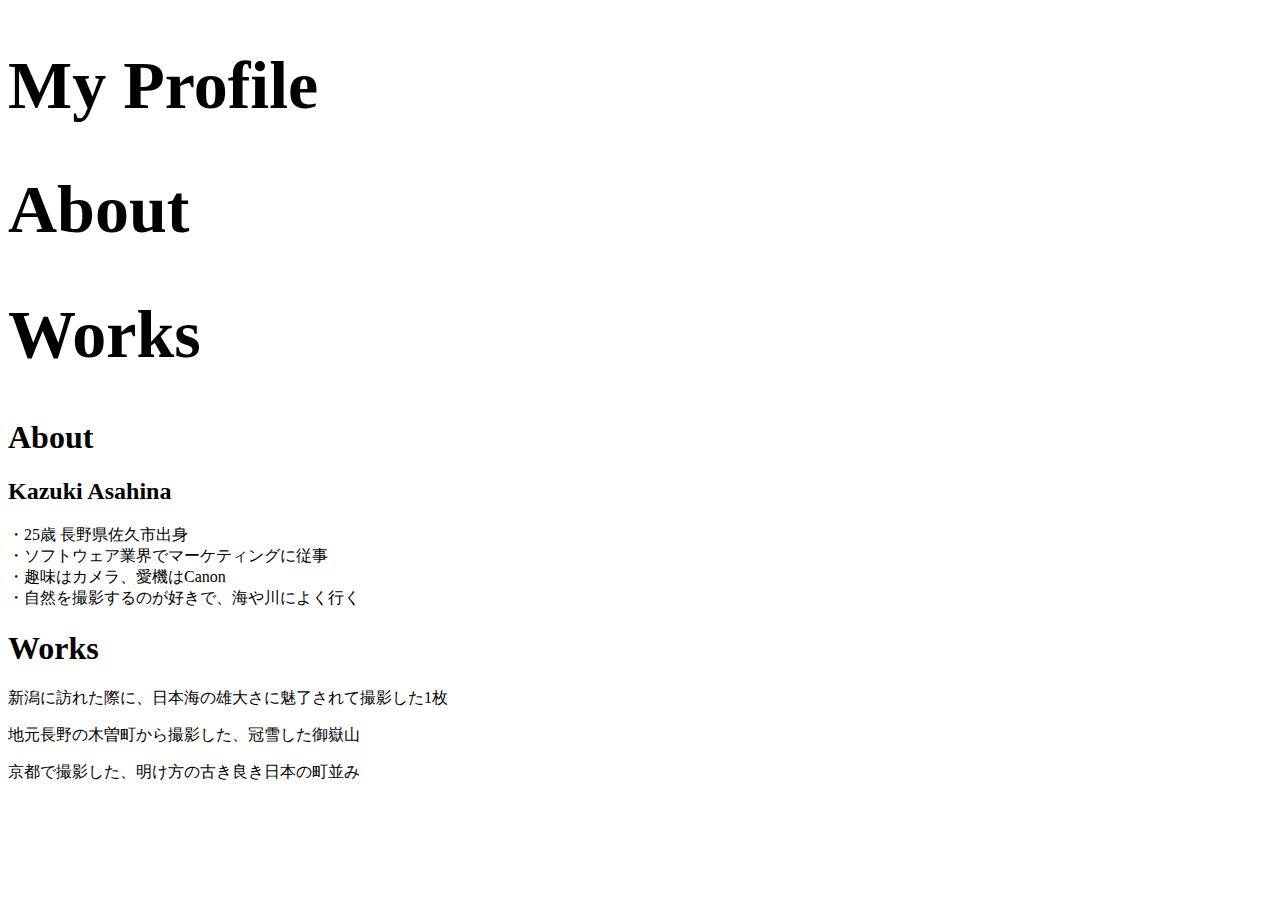
<file: index.html>
<!DOCTYPE html>
<html>
  <head>
  <title>MyProfile</title>
  <meta charset="utf-8">
  <meta name="viewport" content="width=device-width, initial-scale=1.0">
  <link rel="stylesheet" href="style.css">
  <link rel="preconnect" href="https://fonts.googleapis.com">
<link rel="preconnect" href="https://fonts.gstatic.com" crossorigin>
<link href="https://fonts.googleapis.com/css2?family=Noto+Sans+JP&display=swap" rel="stylesheet">
  </head>

  <body>
    <header>
        <h1>My Profile</h1>
        <nav>
          <h1>About</h1>
          <h1>Works</h1>
        </nav>
    </header>

    <article>

      <div>
        <!-- メイン画像 -->
      </div>

      <section>
        <h1>About</h1>
        <div class="about-start">
        <!-- プロフィール画像 -->
        </div>

        <div class="about-end">
          <h2>Kazuki Asahina</h2>
          <!-- Pはリスト化 -->
          <p>・25歳 長野県佐久市出身<br>
            ・ソフトウェア業界でマーケティングに従事<br>
            ・趣味はカメラ、愛機はCanon<br>
            ・自然を撮影するのが好きで、海や川によく行く
          </p>
        </div>
      </section>

      <section>
        <h1>Works</h1>
        <div>
          <!-- works1.png -->
          <p>新潟に訪れた際に、日本海の雄大さに魅了されて撮影した1枚
          </p>
        </div>
        <div>
          <!-- works2.png -->
          <p>地元長野の木曽町から撮影した、冠雪した御嶽山
          </p>
        </div>
        <div>
          <!-- works3.png -->
          <p>京都で撮影した、明け方の古き良き日本の町並み
          </p>
        </div>
      </section>

      <footer></footer>

    
    </article>
  </body>
</html>
</file>
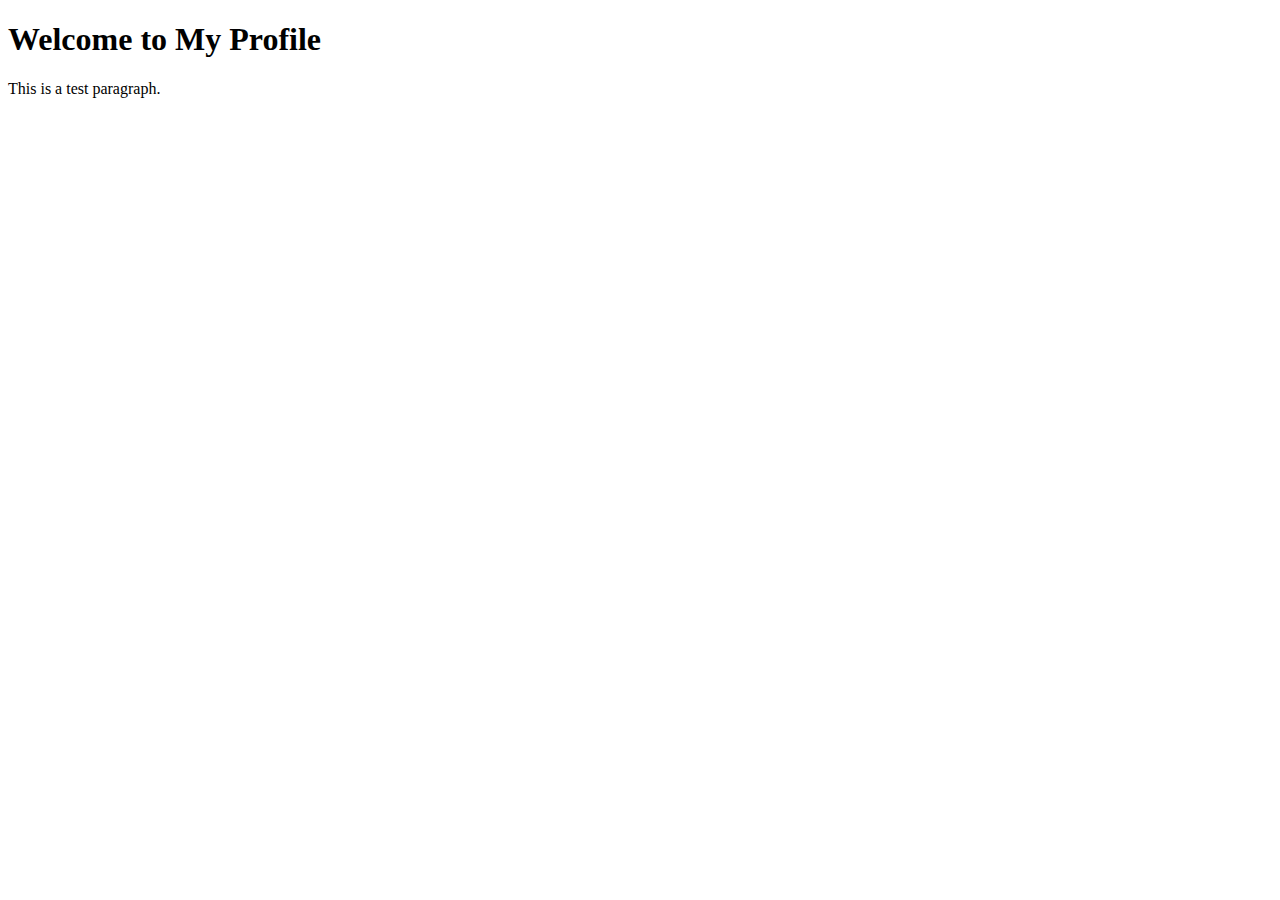
<file: index2.html>
<!DOCTYPE html>
<html>
<head>
    <title>MyProfile</title>
    <meta charset="utf-8">
    <meta name="viewport" content="width=device-width, initial-scale=1.0">
    <link rel="stylesheet" href="style.css">
    <link rel="preconnect" href="https://fonts.googleapis.com">
    <link rel="preconnect" href="https://fonts.gstatic.com" crossorigin>
    <link href="https://fonts.googleapis.com/css2?family=Noto+Sans+JP&display=swap" rel="stylesheet">
</head>
<body>
    <h1>Welcome to My Profile</h1>
    <p>This is a test paragraph.</p>
</body>
</html>
</file>
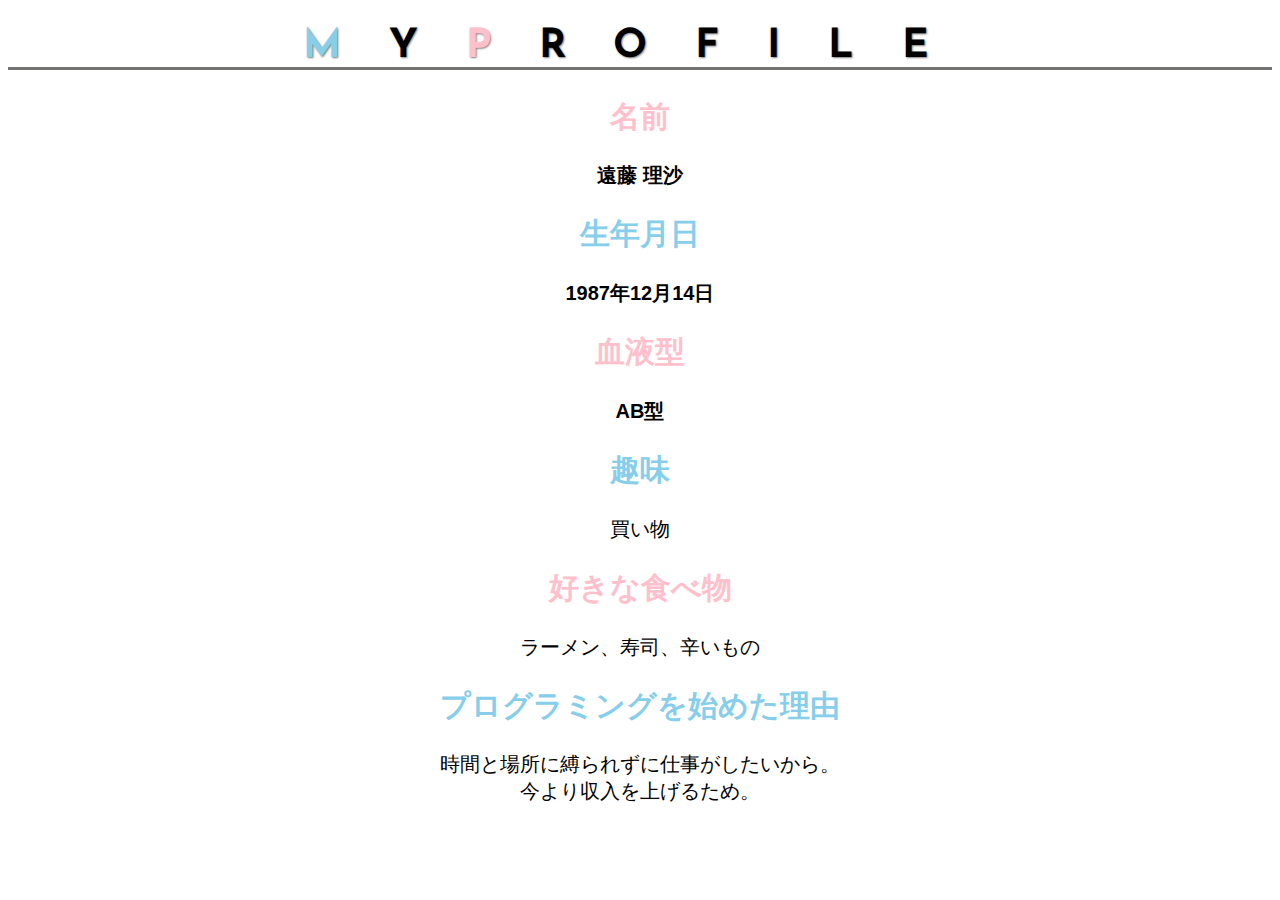
<file: kadai_014/kadai_014.html>
<!DOCTYPE html>
<html>
  <head>
    <title>14章課題</title>
    <meta name="description" content="このページは14章の課題です。">
    <meta charset="utf-8">
    <link rel="stylesheet" href="style.css">
    <link rel="preconnect" href="https://fonts.googleapis.com">
<link rel="preconnect" href="https://fonts.gstatic.com" crossorigin>
<link href="https://fonts.googleapis.com/css2?family=Josefin+Sans:ital,wght@0,100..700;1,100..700&display=swap" rel="stylesheet">
  </head>

  <body class="decoration">
    <h1 class="google-fonts">
      <span class="text-skyblue">M</span>Y<span class="text-pink">P</span>ROFILE</h1>

  <div id="basic">
    <h2 class="text-pink">名前</h2>
    <p class="child1">遠藤 理沙</p>
    <div class="child1">
    <h2 class="text-skyblue">生年月日</h2>
    <p>1987年12月14日</p>
    <h2 class="text-pink">血液型</h2>
    <p>AB型</p>
    </div>
  </div>

    <h2 class="text-skyblue">趣味</h2>
    <p>買い物</p>
    <h2 class="text-pink">好きな食べ物</h2>
    <p>ラーメン、寿司、辛いもの</p>
    <h2 class="text-skyblue">プログラミングを始めた理由</h2>
    <p>時間と場所に縛られずに仕事がしたいから。<br>今より収入を上げるため。</p>

  </body>
</html>
</file>
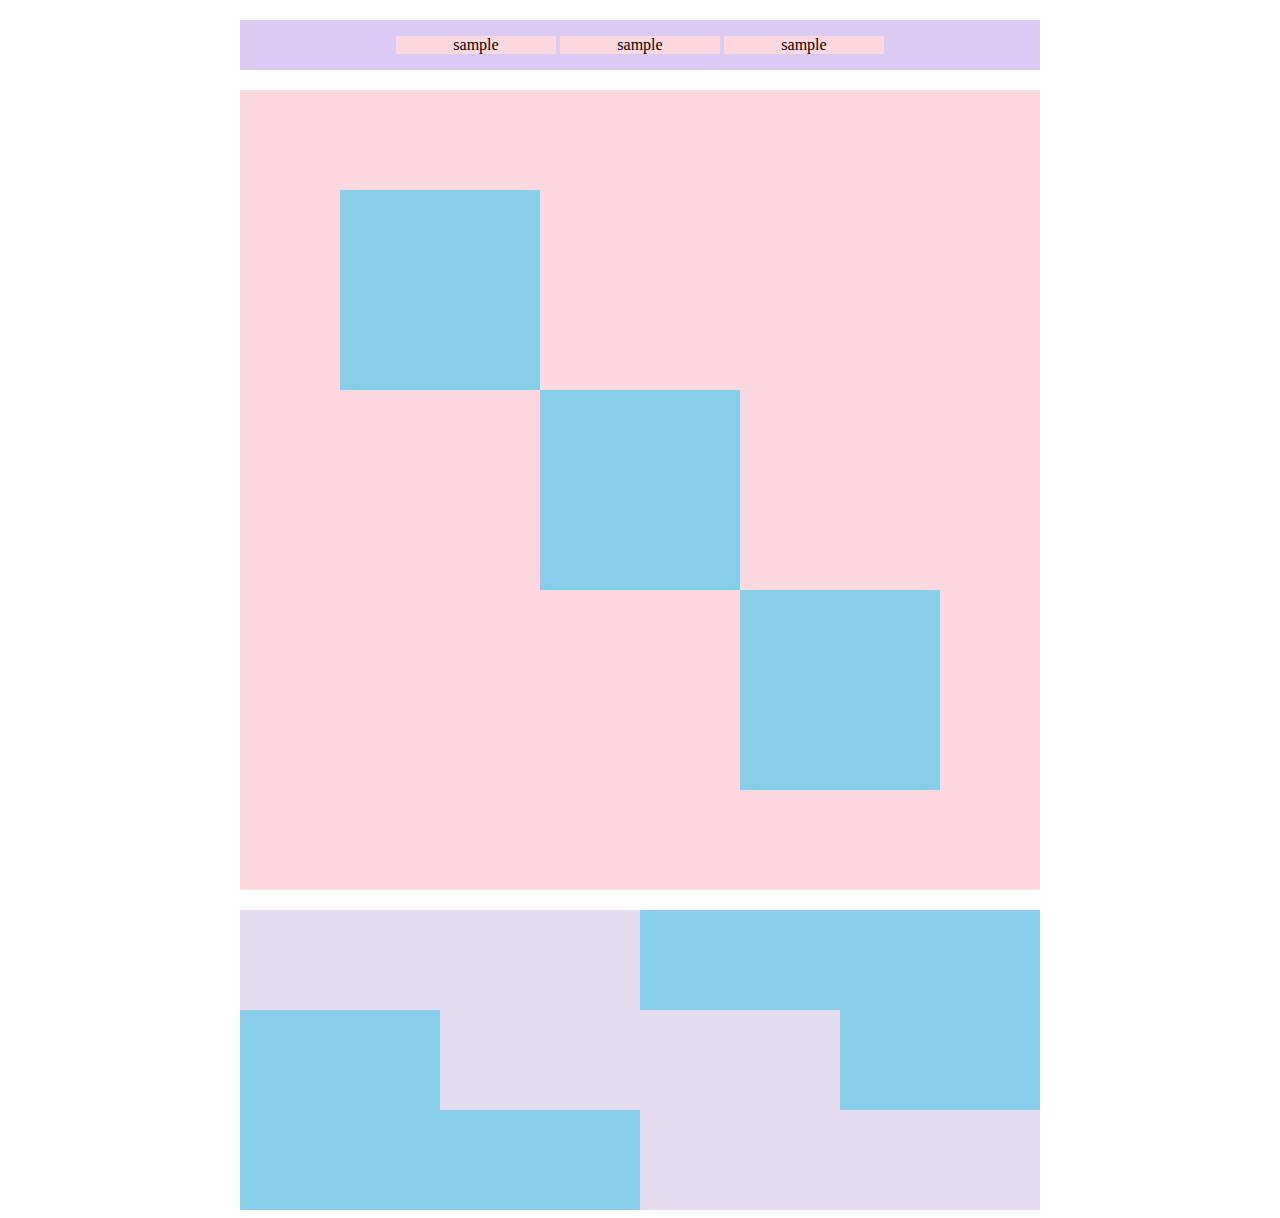
<file: kadai_018/kadai_018.html>
<!DOCTYPE html>
<html>
  <head>
    <title>18章課題</title>
    <meta name="description" content="このページは18章の課題です。">
    <meta charset="utf-8">
    <link rel="stylesheet" href="style.css">
  </head>
  <body>
    <div id="top">
      <p class="top-child">sample</p>
      <p class="top-child">sample</p>
      <p class="top-child">sample</p>
    </div>

    <div id="middle">
      <div id="middle-child01"></div>
      <div id="middle-child02"></div>
      <div id="middle-child03"></div>
    </div>

    <div id="bottom">
      <div id="bottom-child01"></div>
      <div id="bottom-child02"></div>
      <div id="bottom-child03"></div>
    </div>
  </body>
</html>
</file>
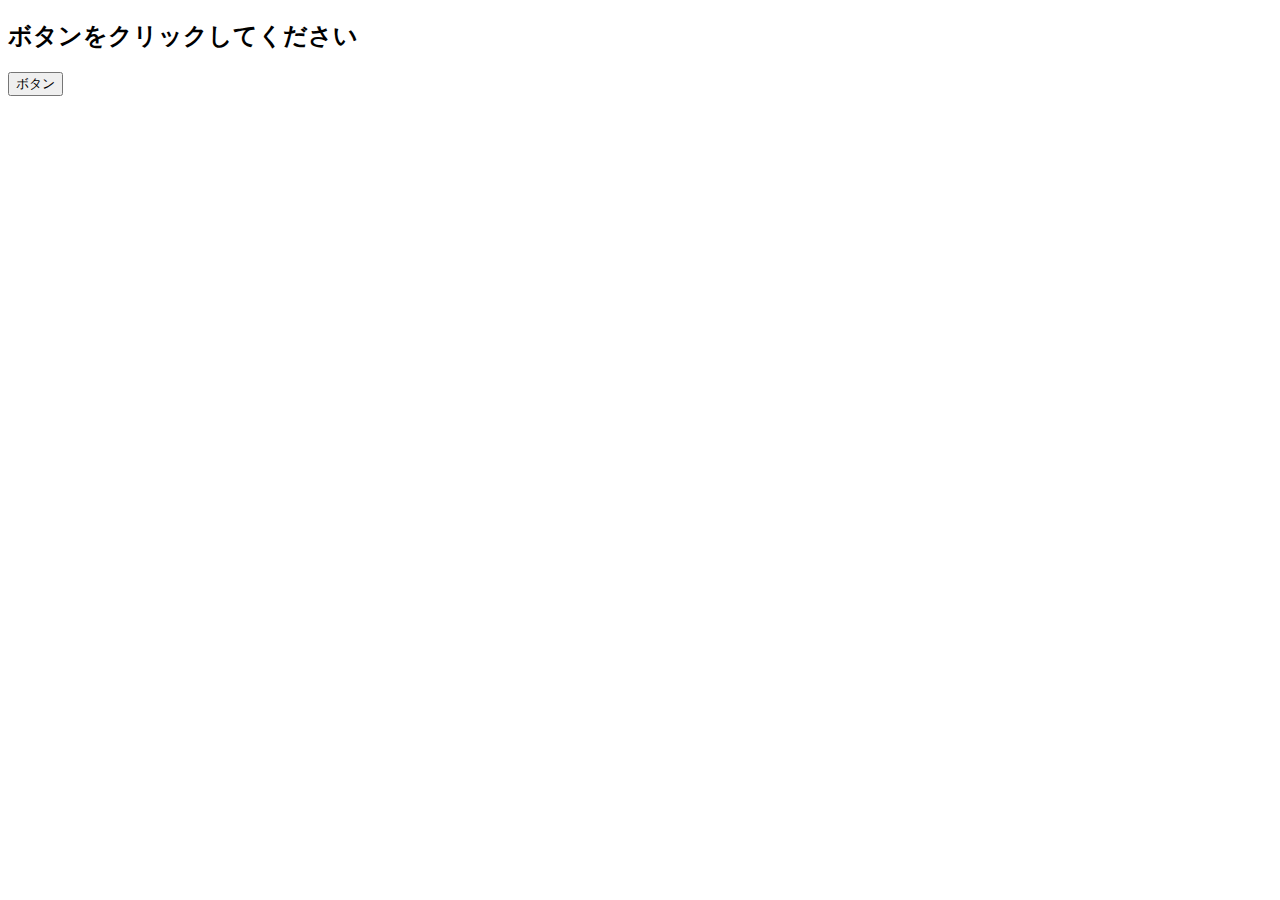
<file: kadai_020/event.html>
<!DOCTYPE html>
<html lang="ja">
  <head>
    <title>JavaScriptの基礎を学ぼう_20章課題</title>
    <meta charset="UTF-8">
  </head>
  <body>
    <h2 id="text">ボタンをクリックしてください</h2>
    <button id="btn">ボタン</button>
    <script src="event.js"></script>
  </body>
</html>
</file>
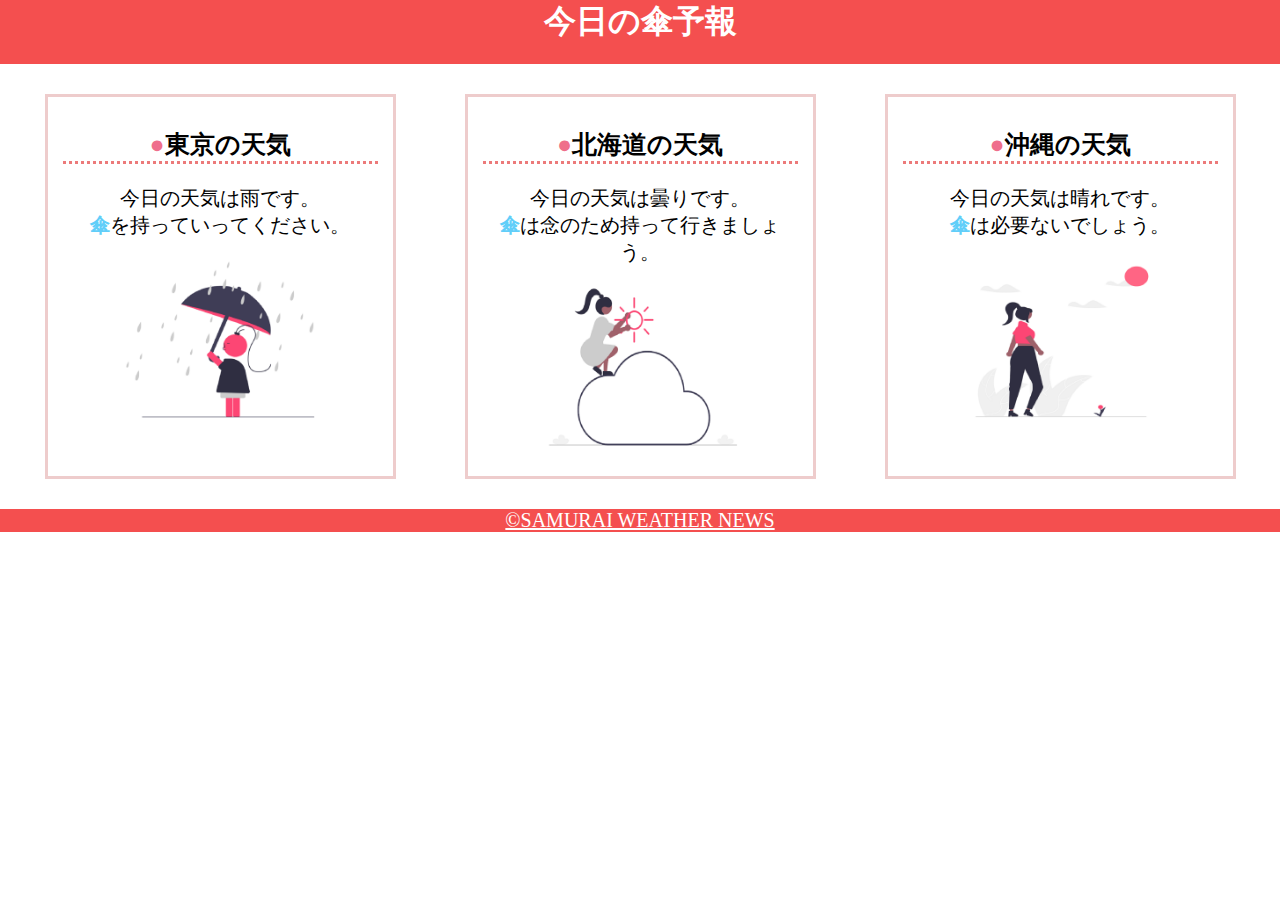
<file: kadai_022/kadai_022.html>
<!DOCTYPE html>
<html>
  <head>
    <title>22章課題</title>
    <meta name="description" content="このページは22章の課題です。">
    <meta charset="utf-8">
    <link rel="stylesheet" href="style.css">
    <meta name="viewport" content="width=device-width, initial-scale=1.0">
  </head>

<body>
  <header>
    <h1>今日の傘予報</h1>
  </header>

  <main>
    <div id="parent">
      <div class="contents">
        <h2>東京の天気</h2>
      <p>今日の天気は雨です。</p>
    <p>傘を持っていってください。</p>
  <img src="images/rainy.png">
</div>

      <div class="contents">
          <h2>北海道の天気</h2>
        <p>今日の天気は曇りです。</p>
      <p>傘は念のため持って行きましょう。</p>
    <img src="images/cloudy.png">
  </div>

      <div class="contents">
          <h2>沖縄の天気</h2>
        <p>今日の天気は晴れです。</p>
      <p>傘は必要ないでしょう。</p>
    <img src="images/sunny.png">
  </div>
  </div>
  </main>

  <footer>
    <a href="https://www.sejuku.net/corp/">&copy;SAMURAI WEATHER NEWS</a>
  </footer>

</body>


</html>
</file>
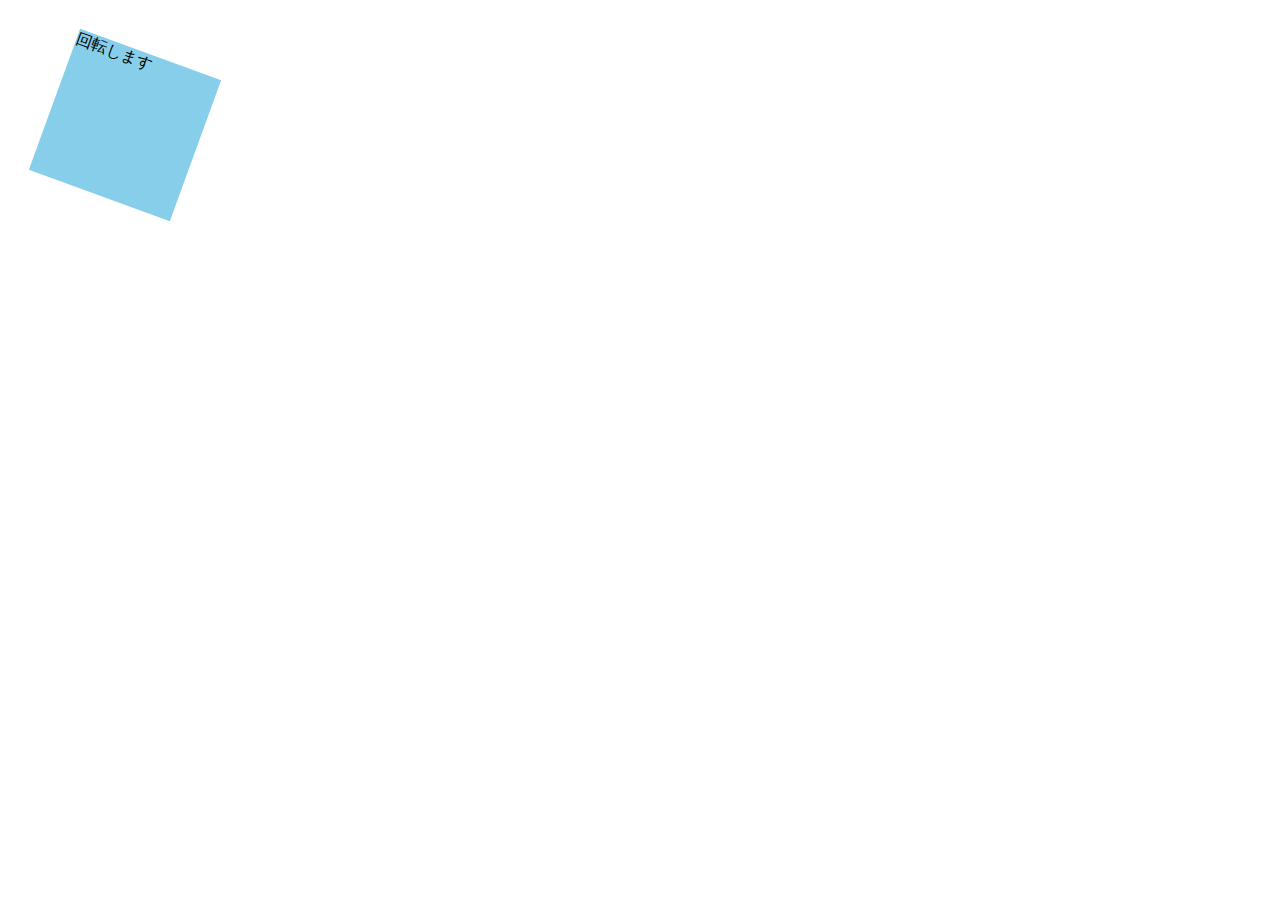
<file: kadai_mdn_css/mdn.html>
<!DOCTYPE html>
<html>

<head>
  <style>
    div {
      position: absolute;
      left: 50px;
      top: 50px;
      width: 150px;
      height: 150px;
      background-color: skyblue;
    }
    .rotated {
      transform: rotate(20deg);
    }
  </style>
</head>

<body>
  <div class="rotated">
    回転します
  </div>

</body>

</html>
</file>
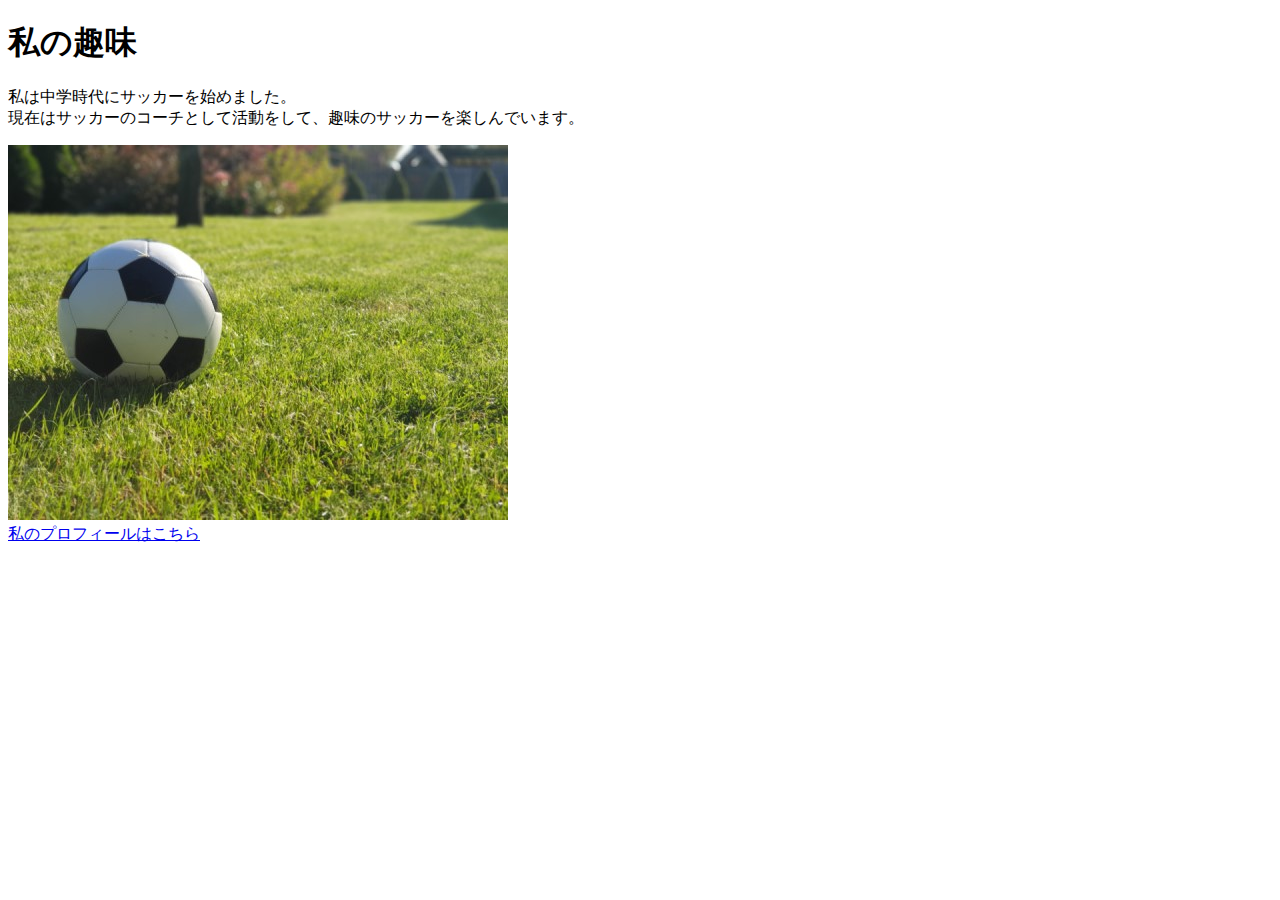
<file: kadai_005/html/kadai_005.html>
<!DOCTYPE html>
<html>
  <head>
  <title>5章課題</title>
  <meta name="description" content="このページは5章の課題です。">
  <meta charset="utf-8">
  </head>
  <body>
    <header>
      <h1>私の趣味</h1>
    </header>
    <main>
      <p>私は中学時代にサッカーを始めました。<br>現在はサッカーのコーチとして活動をして、趣味のサッカーを楽しんでいます。</p>
    </main>
    <img src="../images/sample.jpg" alt="画像"><br>
    <a href="https://twitter.com/samuraijuku">私のプロフィールはこちら</a>
  </body>
</html>
</file>
<file: style.css>
header {
  font-size: 34px;
}

img {
  width: 100%;

}
  
.google-fonts {
  font-family: "Noto Sans JP", sans-serif;
  font-optical-sizing: auto;
  font-weight: 400;
  font-style: normal;
}
</file>
<file: kadai_014/style.css>
html {
  font-size: 20px;
}
h1 {
  font-size: 2rem;
  letter-spacing: 1.2em;
  text-shadow: 1px 1px 2px gray;
  border-bottom: solid 3px rgb(115, 115, 114);
}
.google-fonts {
  font-family: "Josefin Sans", sans-serif;
  font-optical-sizing: auto;
  font-weight: <weight>;
  font-style: normal;
}
body {
  font-family: "Arial", "Meiryo", sans-serif;
}
.decoration {
  text-align: center;
}
.text-skyblue {
  color: skyblue;
}
.text-pink {
  color: rgb(255, 192, 203);
}
#basic p {
font-weight: bold;
}
</file>
<file: kadai_018/style.css>
.top-child {
  display: inline-block;
  background-color: #ffd9df;
  width: 20%;
}

#top {
  width: 800px;
  background-color: #dcc9f4;
  margin-top: 20px;
  margin-bottom: 20px;
  margin-left: auto;
  margin-right: auto;
  text-align: center;
}

#middle {
  width: 800px;
  height: 800px;
  margin-top: 20px;
  margin-bottom: 20px;
  margin-left: auto;
  margin-right: auto;
  background-color: #ffd9df;
  position: relative;
}

#bottom {
  width: 800px;
  height: 300px;
  margin-left: auto;
  margin-right: auto;
  background-color: #87ceeb;
}

#middle-child01 {
  width: 200px;
  height: 200px;
  background-color: #87ceeb;
  position: absolute;
  top: 100px;
  left: 100px;
}
#middle-child02 {
  width: 200px;
  height: 200px;
  background-color: #87ceeb;
  position: absolute;
  top: 300px;
  left: 300px;
}
#middle-child03 {
  width: 200px;
  height: 200px;
  background-color: #87ceeb;
  position: absolute;
  top: 500px;
  left: 500px;
}

#bottom-child01 {
  width: 400px;
  height: 100px;
  background-color: #e5dcf0;
}
#bottom-child02 {
  width: 400px;
  height: 100px;
  background-color: #e5dcf0;
  position: relative;
  left: 200px;
}
#bottom-child03 {
  width: 400px;
  height: 100px;
  background-color: #e5dcf0;
  position: relative;
  left: 400px;
}
</file>
<file: kadai_022/style.css>
h1 {
  margin: 0;
  color: rgb(255, 255, 255);
}

h2::before {
  content: "●";
  color: rgb(239, 111, 139);
}

h2 {
  font-size: 25px;
  border-bottom: 3px dotted rgb(236, 122, 122);
}

p {
  margin: 0;
  font-size: 20px;
}

body {
  margin: 0;
}

a {
  font-size: 20px;
  color: rgb(255, 255, 255);
}
a:visited {
  color: rgb(193, 234, 251);
}
a:hover {
  color: rgb(245, 178, 168);
}

header {
  padding-bottom: 20px;
  background-color: rgb(244, 79, 79);
  text-align: center;
}

main {
  padding: 10px;
}

#parent {
  display: flex;
  justify-content: space-around;
}

#parent p:nth-child(3)::first-letter {
  color: rgb(97, 206, 249);
  font-weight: bold;
}

.contents {
  border: 3px solid rgb(238, 204, 204);
  flex-basis: 25%;
  margin: 20px 0;
  padding: 10px 15px;
  text-align: center;
}

img {
  margin: 10px 0;
  width: 70%;
}

footer {
  background-color: rgb(244, 79, 79);
  text-align: center;
}

@media screen and (max-width: 768px) {
  h2 {
    font-size: 30px;
  }
  p {
    font-size: 25px;
  }
  #parent {
    display: block;
  }
}
</file>
